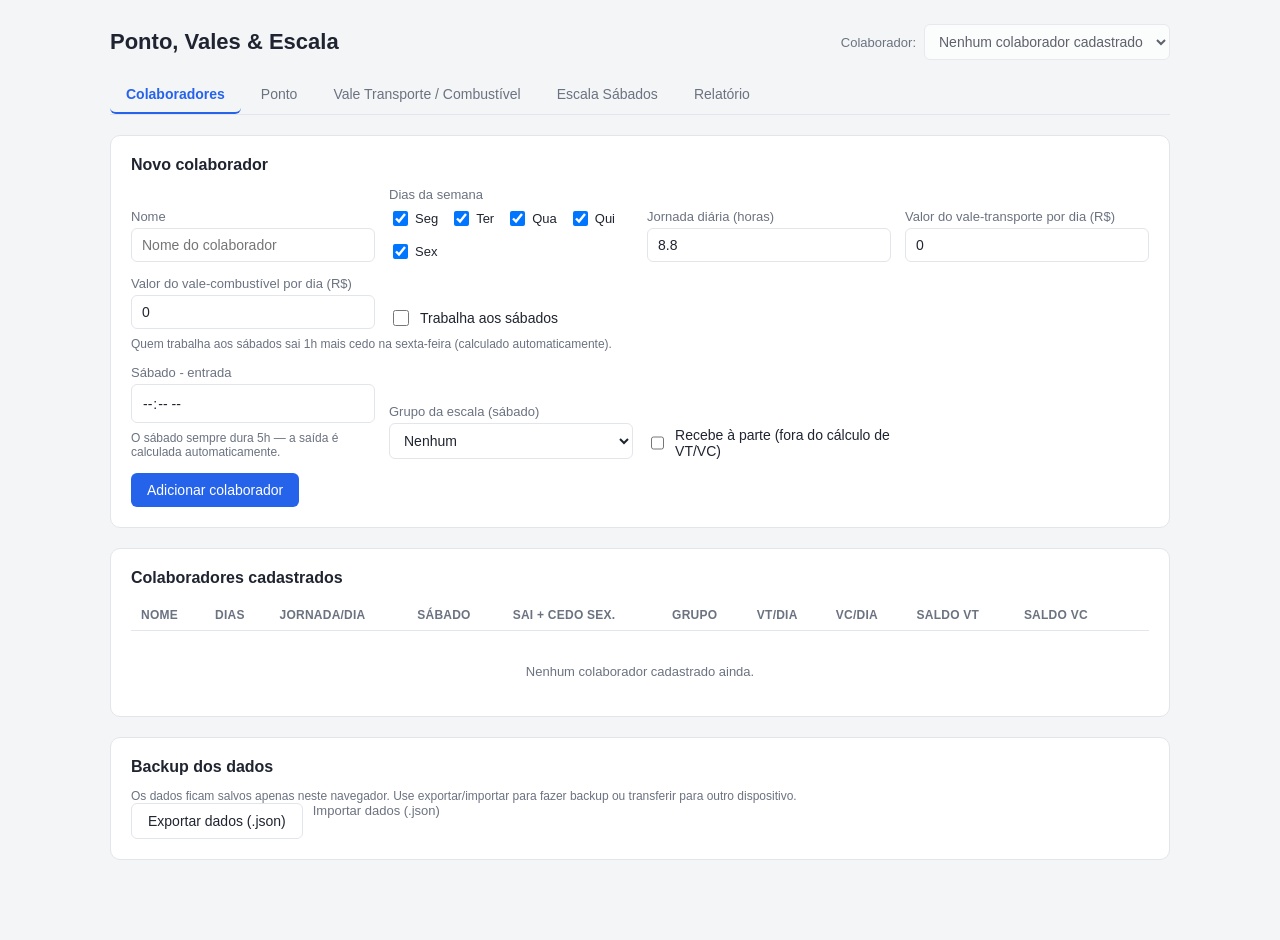
<file: index.html>
<!DOCTYPE html>
<html lang="pt-BR">
<head>
<meta charset="UTF-8">
<meta name="viewport" content="width=device-width, initial-scale=1.0">
<title>Ponto, Vales & Escala</title>
<link rel="stylesheet" href="css/style.css">
</head>
<body>
<div class="app">

  <header class="topbar">
    <h1>Ponto, Vales &amp; Escala</h1>
    <div class="colaborador-select">
      <label for="selectColaborador">Colaborador:</label>
      <select id="selectColaborador"></select>
    </div>
  </header>

  <nav class="tabs">
    <button class="tab-btn active" data-tab="colaboradores">Colaboradores</button>
    <button class="tab-btn" data-tab="ponto">Ponto</button>
    <button class="tab-btn" data-tab="vales">Vale Transporte / Combustível</button>
    <button class="tab-btn" data-tab="escalas">Escala Sábados</button>
    <button class="tab-btn" data-tab="relatorio">Relatório</button>
  </nav>

  <main>

    <!-- COLABORADORES -->
    <section id="tab-colaboradores" class="tab-panel active">
      <div class="card">
        <h2 id="formColaboradorTitulo">Novo colaborador</h2>
        <form id="formColaborador" class="form-grid" autocomplete="off">
          <input type="hidden" id="colaboradorId">
          <label>Nome
            <input type="text" id="colaboradorNome" required placeholder="Nome do colaborador">
          </label>
          <div class="dias-semana-field">
            <span class="dias-semana-label">Dias da semana</span>
            <div class="dias-semana-checks">
              <label><input type="checkbox" id="colaboradorDiaSeg" checked> Seg</label>
              <label><input type="checkbox" id="colaboradorDiaTer" checked> Ter</label>
              <label><input type="checkbox" id="colaboradorDiaQua" checked> Qua</label>
              <label><input type="checkbox" id="colaboradorDiaQui" checked> Qui</label>
              <label><input type="checkbox" id="colaboradorDiaSex" checked> Sex</label>
            </div>
          </div>
          <label>Jornada diária (horas)
            <input type="number" id="colaboradorJornada" step="0.01" min="0" value="8.8" required>
          </label>
          <label>Valor do vale-transporte por dia (R$)
            <input type="number" id="colaboradorValorVT" step="0.01" min="0" value="0" required>
          </label>
          <label>Valor do vale-combustível por dia (R$)
            <input type="number" id="colaboradorValorVC" step="0.01" min="0" value="0" required>
          </label>
          <label class="checkbox-inline">
            <input type="checkbox" id="colaboradorTrabalhaSabado">
            Trabalha aos sábados
          </label>
          <p class="hint">Quem trabalha aos sábados sai 1h mais cedo na sexta-feira (calculado automaticamente).</p>
          <label>Sábado - entrada
            <input type="time" id="colaboradorSabadoInicio" disabled>
            <span class="hint">O sábado sempre dura 5h — a saída é calculada automaticamente.</span>
          </label>
          <label>Grupo da escala (sábado)
            <select id="colaboradorGrupo">
              <option value="">Nenhum</option>
              <option value="A">Grupo A</option>
              <option value="B">Grupo B</option>
            </select>
          </label>
          <label class="checkbox-inline">
            <input type="checkbox" id="colaboradorRecebeAparte">
            Recebe à parte (fora do cálculo de VT/VC)
          </label>
          <div class="form-actions">
            <button type="submit" id="btnSalvarColaborador">Adicionar colaborador</button>
            <button type="button" id="btnCancelarEdicao" class="secondary hidden">Cancelar edição</button>
          </div>
        </form>
      </div>

      <div class="card">
        <h2>Colaboradores cadastrados</h2>
        <div class="table-wrap">
          <table id="tabelaColaboradores">
            <thead>
              <tr>
                <th>Nome</th>
                <th>Dias</th>
                <th>Jornada/dia</th>
                <th>Sábado</th>
                <th>Sai + cedo sex.</th>
                <th>Grupo</th>
                <th>VT/dia</th>
                <th>VC/dia</th>
                <th>Saldo VT</th>
                <th>Saldo VC</th>
                <th></th>
              </tr>
            </thead>
            <tbody></tbody>
          </table>
        </div>
        <p class="empty-msg" id="msgSemColaboradores">Nenhum colaborador cadastrado ainda.</p>
      </div>

      <div class="card">
        <h2>Backup dos dados</h2>
        <p class="hint">Os dados ficam salvos apenas neste navegador. Use exportar/importar para fazer backup ou transferir para outro dispositivo.</p>
        <div class="form-actions">
          <button type="button" id="btnExportar" class="secondary">Exportar dados (.json)</button>
          <label class="file-btn secondary">
            Importar dados (.json)
            <input type="file" id="inputImportar" accept="application/json" hidden>
          </label>
        </div>
      </div>
    </section>

    <!-- PONTO -->
    <section id="tab-ponto" class="tab-panel">
      <div id="pontoSemColaborador" class="card empty-state">
        <p>Selecione ou cadastre um colaborador para registrar o ponto.</p>
      </div>

      <div id="pontoConteudo" class="hidden">
        <div class="card">
          <h2 id="pontoTituloForm">Registrar ponto do dia</h2>
          <form id="formPonto" class="form-grid" autocomplete="off">
            <input type="hidden" id="pontoId">
            <label>Data
              <input type="date" id="pontoData" required>
            </label>
            <label>Entrada
              <input type="time" id="pontoEntrada" required>
            </label>
            <label>Saída almoço
              <input type="time" id="pontoSaidaAlmoco">
            </label>
            <label>Volta almoço
              <input type="time" id="pontoVoltaAlmoco">
            </label>
            <label>Saída
              <input type="time" id="pontoSaida" required>
            </label>
            <label>Observação
              <input type="text" id="pontoObs" placeholder="opcional">
            </label>
            <div class="form-actions">
              <button type="submit" id="btnSalvarPonto">Salvar registro</button>
              <button type="button" id="btnCancelarPonto" class="secondary hidden">Cancelar edição</button>
            </div>
          </form>
        </div>

        <div class="card">
          <div class="card-header-row">
            <h2>Registros de ponto</h2>
            <label class="filtro-mes">Mês
              <input type="month" id="filtroMesPonto">
            </label>
          </div>

          <div class="resumo-cards">
            <div class="resumo-item">
              <span class="resumo-label">Horas trabalhadas no mês</span>
              <span class="resumo-valor" id="resumoHorasTrabalhadas">0h00</span>
            </div>
            <div class="resumo-item">
              <span class="resumo-label">Jornada esperada no mês</span>
              <span class="resumo-valor" id="resumoHorasEsperadas">0h00</span>
            </div>
            <div class="resumo-item">
              <span class="resumo-label">Saldo (banco de horas)</span>
              <span class="resumo-valor" id="resumoSaldoHoras">0h00</span>
            </div>
          </div>

          <div class="table-wrap">
            <table id="tabelaPonto">
              <thead>
                <tr>
                  <th>Data</th>
                  <th>Entrada</th>
                  <th>Saída almoço</th>
                  <th>Volta almoço</th>
                  <th>Saída</th>
                  <th>Trabalhadas</th>
                  <th>Saldo do dia</th>
                  <th>Obs.</th>
                  <th></th>
                </tr>
              </thead>
              <tbody></tbody>
            </table>
          </div>
          <p class="empty-msg" id="msgSemPontos">Nenhum registro neste mês.</p>
        </div>
      </div>
    </section>

    <!-- VALES -->
    <section id="tab-vales" class="tab-panel">
      <div id="valesSemColaborador" class="card empty-state">
        <p>Selecione ou cadastre um colaborador para calcular os vales.</p>
      </div>

      <div id="valesConteudo" class="hidden vales-grid">

        <div class="card">
          <h2>Vale-transporte</h2>
          <div class="vale-config">
            <label>Valor por dia (R$)
              <input type="number" id="vtValorDia" step="0.01" min="0">
            </label>
            <label>Saldo atual (R$)
              <input type="number" id="vtSaldoAtual" step="0.01" min="0">
              <span class="hint">Ajuste manual se necessário (ex.: saldo informado pela operadora)</span>
            </label>
          </div>
          <div class="vale-calculo">
            <label>Dias que serão trabalhados
              <input type="number" id="vtDias" min="0" step="1" value="0">
            </label>
            <button type="button" id="btnCalcularVT">Calcular reposição</button>
          </div>
          <div class="vale-resultado" id="resultadoVT">
            <div class="resultado-linha"><span>Necessário no período</span><strong id="vtNecessario">R$ 0,00</strong></div>
            <div class="resultado-linha"><span>Saldo atual</span><strong id="vtSaldoAtualDisplay">R$ 0,00</strong></div>
            <div class="resultado-linha destaque"><span>Repor</span><strong id="vtReposicao">R$ 0,00</strong></div>
            <button type="button" id="btnConfirmarVT" class="confirmar hidden">Confirmar reposição (atualiza saldo)</button>
          </div>
          <h3>Histórico</h3>
          <div class="table-wrap">
            <table class="tabela-historico" id="tabelaHistoricoVT">
              <thead><tr><th>Data</th><th>Dias</th><th>Necessário</th><th>Saldo anterior</th><th>Reposição</th><th>Saldo final</th></tr></thead>
              <tbody></tbody>
            </table>
          </div>
        </div>

        <div class="card">
          <h2>Vale-combustível</h2>
          <div class="vale-config">
            <label>Valor por dia (R$)
              <input type="number" id="vcValorDia" step="0.01" min="0">
            </label>
            <label>Saldo atual (R$)
              <input type="number" id="vcSaldoAtual" step="0.01" min="0">
              <span class="hint">Ajuste manual se necessário</span>
            </label>
          </div>
          <div class="vale-calculo">
            <label>Dias que serão trabalhados
              <input type="number" id="vcDias" min="0" step="1" value="0">
            </label>
            <button type="button" id="btnCalcularVC">Calcular reposição</button>
          </div>
          <div class="vale-resultado" id="resultadoVC">
            <div class="resultado-linha"><span>Necessário no período</span><strong id="vcNecessario">R$ 0,00</strong></div>
            <div class="resultado-linha"><span>Saldo atual</span><strong id="vcSaldoAtualDisplay">R$ 0,00</strong></div>
            <div class="resultado-linha destaque"><span>Repor</span><strong id="vcReposicao">R$ 0,00</strong></div>
            <button type="button" id="btnConfirmarVC" class="confirmar hidden">Confirmar reposição (atualiza saldo)</button>
          </div>
          <h3>Histórico</h3>
          <div class="table-wrap">
            <table class="tabela-historico" id="tabelaHistoricoVC">
              <thead><tr><th>Data</th><th>Dias</th><th>Necessário</th><th>Saldo anterior</th><th>Reposição</th><th>Saldo final</th></tr></thead>
              <tbody></tbody>
            </table>
          </div>
        </div>

      </div>
    </section>

    <!-- ESCALAS -->
    <section id="tab-escalas" class="tab-panel">
      <div class="card">
        <h2>Conferência de data no Solides</h2>
        <p class="hint">No Solides, a data do sábado aparece errada (mostra o domingo que inicia a semana, porque lá a semana começa no domingo). Use isso pra conferir qual data vai aparecer.</p>
        <div class="form-grid">
          <label>Data real
            <input type="date" id="conferenciaData">
          </label>
        </div>
        <div class="vale-resultado" id="conferenciaResultado"></div>
      </div>

      <div class="card">
        <h2>Configuração da escala</h2>
        <p class="hint">Grupo A e Grupo B se alternam nos sábados que a empresa abre (normalmente 2 por mês). Defina qual grupo começa a alternância, caso ainda não haja histórico salvo.</p>
        <div class="form-grid">
          <label>Grupo do 1º sábado (sem histórico)
            <select id="escalaGrupoBase">
              <option value="A">Grupo A</option>
              <option value="B">Grupo B</option>
            </select>
          </label>
        </div>
      </div>

      <div class="card">
        <div class="card-header-row">
          <h2>Sábados abertos do mês</h2>
          <label class="filtro-mes">Mês
            <input type="month" id="escalaMes">
          </label>
        </div>
        <p class="hint">Marque os sábados que a empresa vai abrir nesse mês e confira/ajuste o grupo escalado.</p>
        <div id="escalaSabadosMes"></div>
        <div class="form-actions">
          <button type="button" id="btnSalvarEscalaMes">Salvar escala do mês</button>
        </div>
      </div>

      <div class="card">
        <h2>Sábados escalados</h2>
        <div class="table-wrap">
          <table id="tabelaEscala">
            <thead>
              <tr>
                <th>Data real</th>
                <th>Grupo</th>
                <th>Aparece no Solides como</th>
                <th></th>
              </tr>
            </thead>
            <tbody></tbody>
          </table>
        </div>
        <p class="empty-msg" id="msgSemEscala">Nenhum sábado escalado ainda.</p>
      </div>
    </section>

    <!-- RELATORIO -->
    <section id="tab-relatorio" class="tab-panel">
      <div class="card">
        <div class="card-header-row">
          <h2>Relatório geral</h2>
          <label class="filtro-mes">Mês
            <input type="month" id="filtroMesRelatorio">
          </label>
        </div>
        <div class="table-wrap">
          <table id="tabelaRelatorio">
            <thead>
              <tr>
                <th>Colaborador</th>
                <th>Horas trabalhadas</th>
                <th>Saldo de horas</th>
                <th>Saldo VT</th>
                <th>Saldo VC</th>
              </tr>
            </thead>
            <tbody></tbody>
          </table>
        </div>
        <p class="empty-msg" id="msgSemRelatorio">Nenhum colaborador cadastrado ainda.</p>
      </div>
    </section>

  </main>
</div>

<script src="js/app.js"></script>
</body>
</html>
</file>
<file: css/style.css>
:root {
  --bg: #f4f5f7;
  --card-bg: #ffffff;
  --text: #1f2430;
  --text-muted: #6b7280;
  --border: #e2e5ea;
  --primary: #2563eb;
  --primary-hover: #1d4ed8;
  --positive: #16a34a;
  --negative: #dc2626;
  --positive-bg: #ecfdf3;
  --negative-bg: #fef2f2;
  --radius: 10px;
}

* { box-sizing: border-box; }

body {
  margin: 0;
  font-family: -apple-system, BlinkMacSystemFont, "Segoe UI", Roboto, Helvetica, Arial, sans-serif;
  background: var(--bg);
  color: var(--text);
}

.app {
  max-width: 1100px;
  margin: 0 auto;
  padding: 0 20px 60px;
}

.topbar {
  display: flex;
  align-items: center;
  justify-content: space-between;
  flex-wrap: wrap;
  gap: 12px;
  padding: 24px 0 16px;
}

.topbar h1 {
  font-size: 22px;
  margin: 0;
}

.colaborador-select {
  display: flex;
  align-items: center;
  gap: 8px;
  font-size: 14px;
  color: var(--text-muted);
}

.colaborador-select select {
  min-width: 220px;
}

.tabs {
  display: flex;
  gap: 4px;
  border-bottom: 1px solid var(--border);
  overflow-x: auto;
  margin-bottom: 20px;
}

.tab-btn {
  background: none;
  border: none;
  padding: 10px 16px;
  font-size: 14px;
  cursor: pointer;
  color: var(--text-muted);
  border-bottom: 2px solid transparent;
  white-space: nowrap;
}

.tab-btn:hover { color: var(--text); }

.tab-btn.active {
  color: var(--primary);
  border-bottom-color: var(--primary);
  font-weight: 600;
}

.tab-panel { display: none; }
.tab-panel.active { display: block; }

.card {
  background: var(--card-bg);
  border: 1px solid var(--border);
  border-radius: var(--radius);
  padding: 20px;
  margin-bottom: 20px;
}

.card h2 {
  margin-top: 0;
  font-size: 16px;
}

.card h3 {
  font-size: 13px;
  color: var(--text-muted);
  text-transform: uppercase;
  letter-spacing: .03em;
  margin: 20px 0 8px;
}

.card-header-row {
  display: flex;
  align-items: center;
  justify-content: space-between;
  flex-wrap: wrap;
  gap: 10px;
}

.form-grid {
  display: grid;
  grid-template-columns: repeat(auto-fit, minmax(200px, 1fr));
  gap: 14px;
  align-items: end;
}

label {
  display: flex;
  flex-direction: column;
  gap: 4px;
  font-size: 13px;
  color: var(--text-muted);
}

.hint {
  font-size: 12px;
  color: var(--text-muted);
  margin: 4px 0 0;
}

input, select {
  font-size: 14px;
  padding: 8px 10px;
  border: 1px solid var(--border);
  border-radius: 6px;
  background: #fff;
  color: var(--text);
  font-family: inherit;
}

input:focus, select:focus {
  outline: none;
  border-color: var(--primary);
}

.form-actions {
  display: flex;
  gap: 10px;
  grid-column: 1 / -1;
}

.form-grid > p.hint {
  grid-column: 1 / -1;
  margin: -6px 0 0;
}

button {
  font-size: 14px;
  padding: 9px 16px;
  border-radius: 6px;
  border: none;
  background: var(--primary);
  color: #fff;
  cursor: pointer;
  font-family: inherit;
}

button:hover { background: var(--primary-hover); }

button.secondary {
  background: #fff;
  color: var(--text);
  border: 1px solid var(--border);
}

button.secondary:hover { background: #f0f1f3; }

button.confirmar {
  background: var(--positive);
}
button.confirmar:hover { background: #128a40; }

.file-btn {
  display: inline-flex;
  align-items: center;
  cursor: pointer;
}

.hidden { display: none !important; }

.table-wrap {
  overflow-x: auto;
}

table {
  width: 100%;
  border-collapse: collapse;
  font-size: 13px;
}

th, td {
  text-align: left;
  padding: 8px 10px;
  border-bottom: 1px solid var(--border);
  white-space: nowrap;
}

th {
  color: var(--text-muted);
  font-weight: 600;
  font-size: 12px;
  text-transform: uppercase;
  letter-spacing: .02em;
}

tr:last-child td { border-bottom: none; }

.row-actions {
  display: flex;
  gap: 6px;
}

.row-actions button {
  padding: 5px 10px;
  font-size: 12px;
}

.icon-btn {
  background: none;
  color: var(--text-muted);
  border: 1px solid var(--border);
}
.icon-btn:hover { background: #f0f1f3; color: var(--text); }

.icon-btn.danger { color: var(--negative); }
.icon-btn.danger:hover { background: var(--negative-bg); }

.empty-msg {
  color: var(--text-muted);
  font-size: 13px;
  text-align: center;
  padding: 20px 0 4px;
}

.empty-state {
  text-align: center;
  color: var(--text-muted);
}

.positivo { color: var(--positive); font-weight: 600; }
.negativo { color: var(--negative); font-weight: 600; }

.resumo-cards {
  display: grid;
  grid-template-columns: repeat(auto-fit, minmax(180px, 1fr));
  gap: 12px;
  margin: 16px 0;
}

.resumo-item {
  background: var(--bg);
  border-radius: 8px;
  padding: 12px 14px;
  display: flex;
  flex-direction: column;
  gap: 4px;
}

.resumo-label {
  font-size: 12px;
  color: var(--text-muted);
}

.resumo-valor {
  font-size: 18px;
  font-weight: 700;
}

.filtro-mes {
  flex-direction: row;
  align-items: center;
  gap: 6px;
}

.vales-grid {
  display: grid;
  grid-template-columns: repeat(auto-fit, minmax(360px, 1fr));
  gap: 20px;
}

.vale-config {
  display: grid;
  grid-template-columns: 1fr 1fr;
  gap: 14px;
  margin-bottom: 14px;
}

.vale-calculo {
  display: flex;
  align-items: end;
  gap: 12px;
  margin-bottom: 14px;
  flex-wrap: wrap;
}

.vale-calculo label { flex: 1; min-width: 140px; }

.vale-resultado {
  background: var(--bg);
  border-radius: 8px;
  padding: 14px;
}

.resultado-linha {
  display: flex;
  justify-content: space-between;
  padding: 4px 0;
  font-size: 14px;
}

.resultado-linha.destaque {
  border-top: 1px dashed var(--border);
  margin-top: 6px;
  padding-top: 10px;
  font-size: 16px;
}

.resultado-linha.destaque strong {
  color: var(--primary);
}

.vale-resultado .confirmar {
  margin-top: 12px;
  width: 100%;
}

.tabela-historico { font-size: 12px; }

@media (max-width: 640px) {
  .vale-config { grid-template-columns: 1fr; }
}

.escala-sabado-row {
  display: flex;
  align-items: center;
  gap: 16px;
  flex-wrap: wrap;
  padding: 10px 0;
  border-bottom: 1px solid var(--border);
}

.escala-sabado-row:last-child { border-bottom: none; }

.escala-check {
  flex-direction: row;
  align-items: center;
  gap: 8px;
  font-size: 14px;
  color: var(--text);
  min-width: 200px;
}

.escala-check input[type="checkbox"] {
  width: 16px;
  height: 16px;
}

.escala-sabado-row select {
  min-width: 130px;
}

.escala-sabado-row .hint {
  margin: 0;
}

.badge {
  display: inline-block;
  padding: 3px 10px;
  border-radius: 999px;
  font-size: 12px;
  font-weight: 600;
}

.badge-a {
  background: #dbeafe;
  color: #1d4ed8;
}

.badge-b {
  background: #fef3c7;
  color: #b45309;
}

.dias-semana-field {
  display: flex;
  flex-direction: column;
  gap: 6px;
  font-size: 13px;
  color: var(--text-muted);
}

.dias-semana-checks {
  display: flex;
  gap: 12px;
  flex-wrap: wrap;
}

.dias-semana-checks label {
  flex-direction: row;
  align-items: center;
  gap: 4px;
  color: var(--text);
  font-size: 13px;
}

.dias-semana-checks input[type="checkbox"] {
  width: 15px;
  height: 15px;
}

.checkbox-inline {
  flex-direction: row;
  align-items: center;
  gap: 8px;
  color: var(--text);
  font-size: 14px;
}

.checkbox-inline input[type="checkbox"] {
  width: 16px;
  height: 16px;
}

.tag-aparte {
  display: inline-block;
  margin-left: 6px;
  padding: 2px 8px;
  border-radius: 999px;
  font-size: 11px;
  font-weight: 600;
  background: #ede9fe;
  color: #6d28d9;
}
</file>
